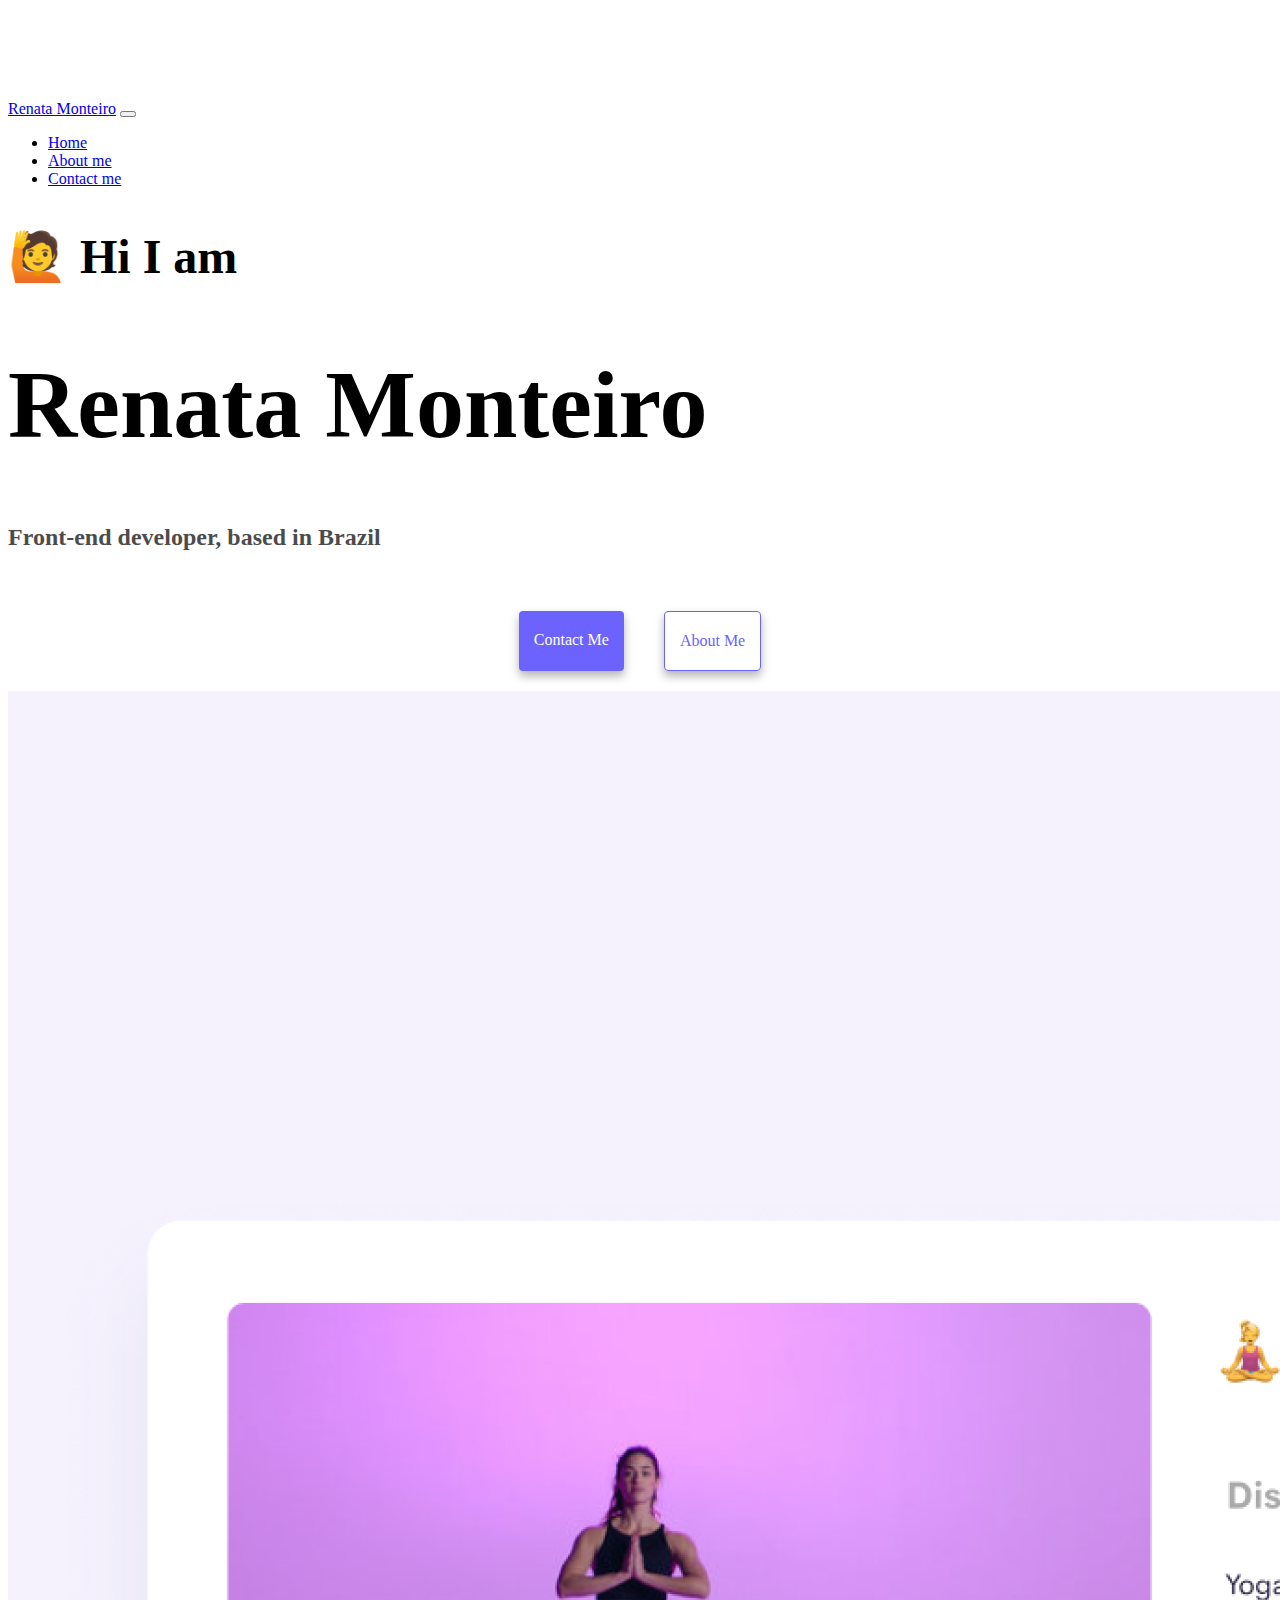
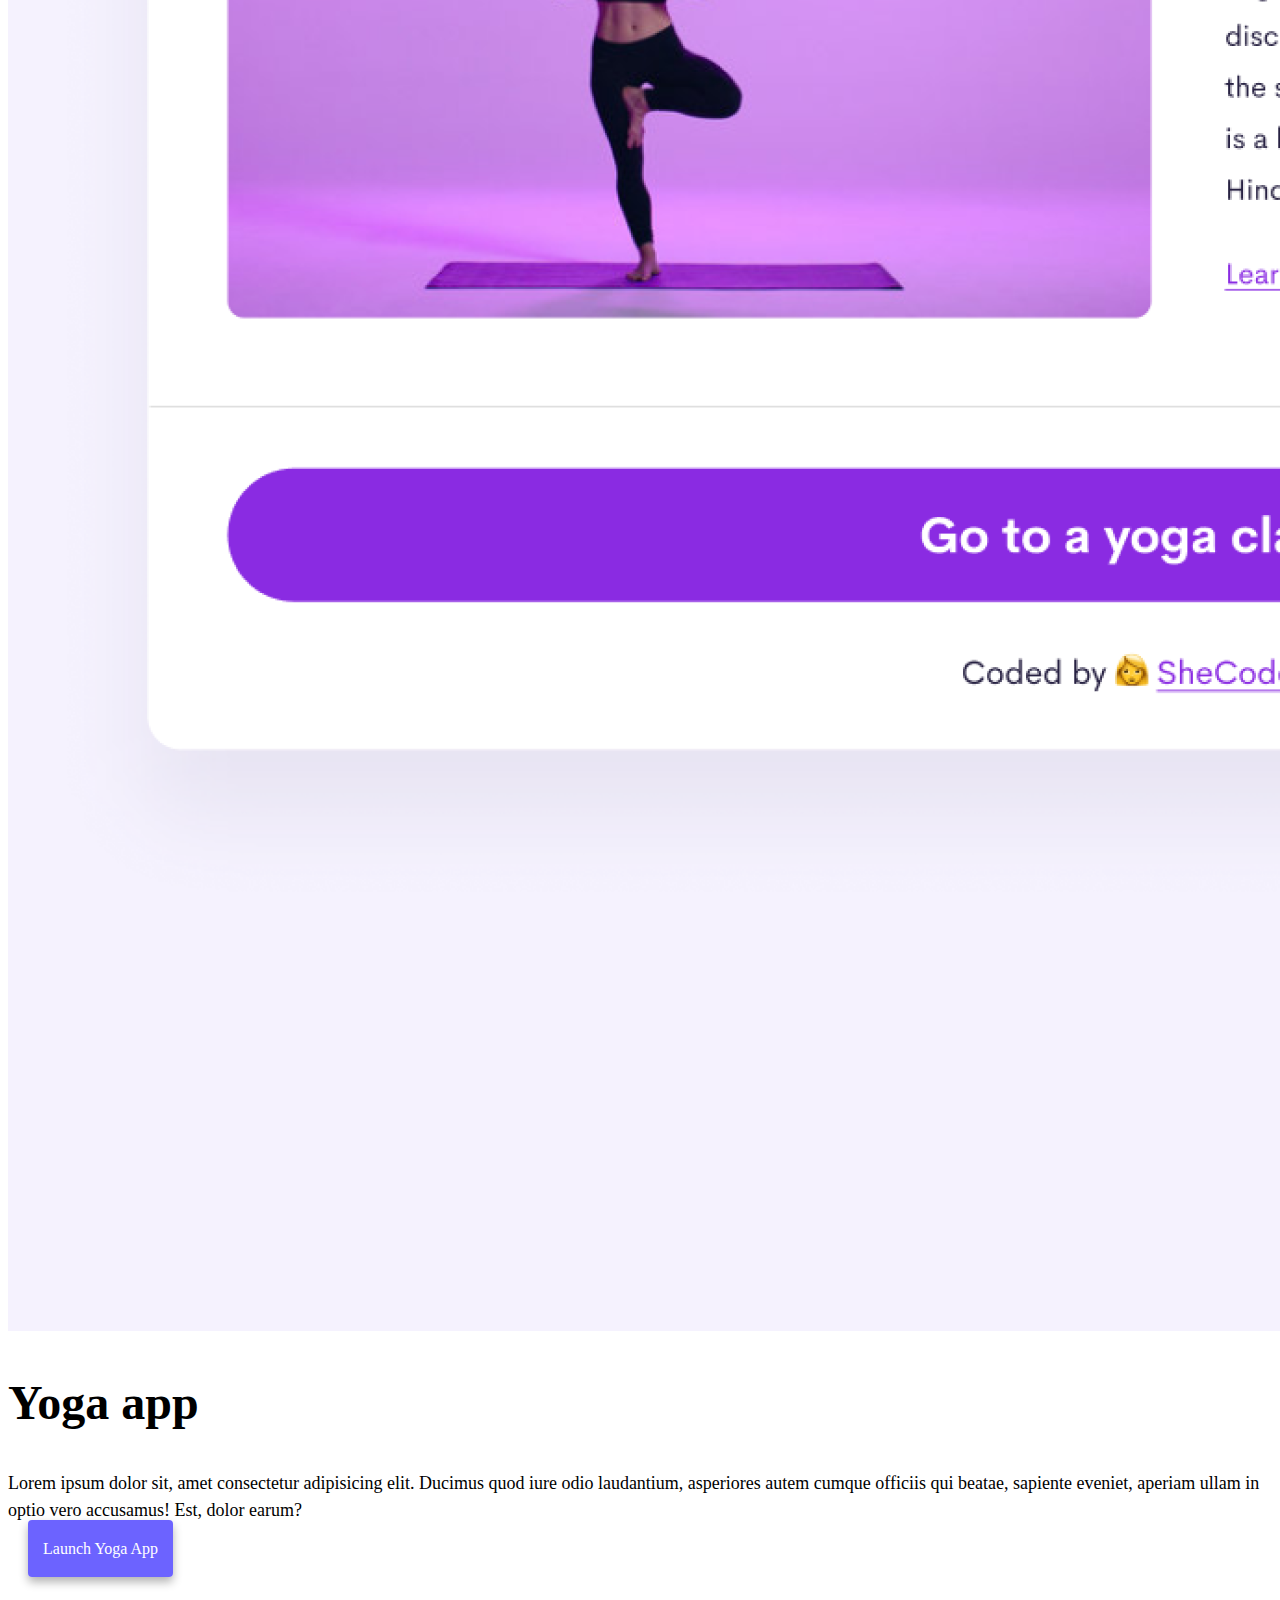
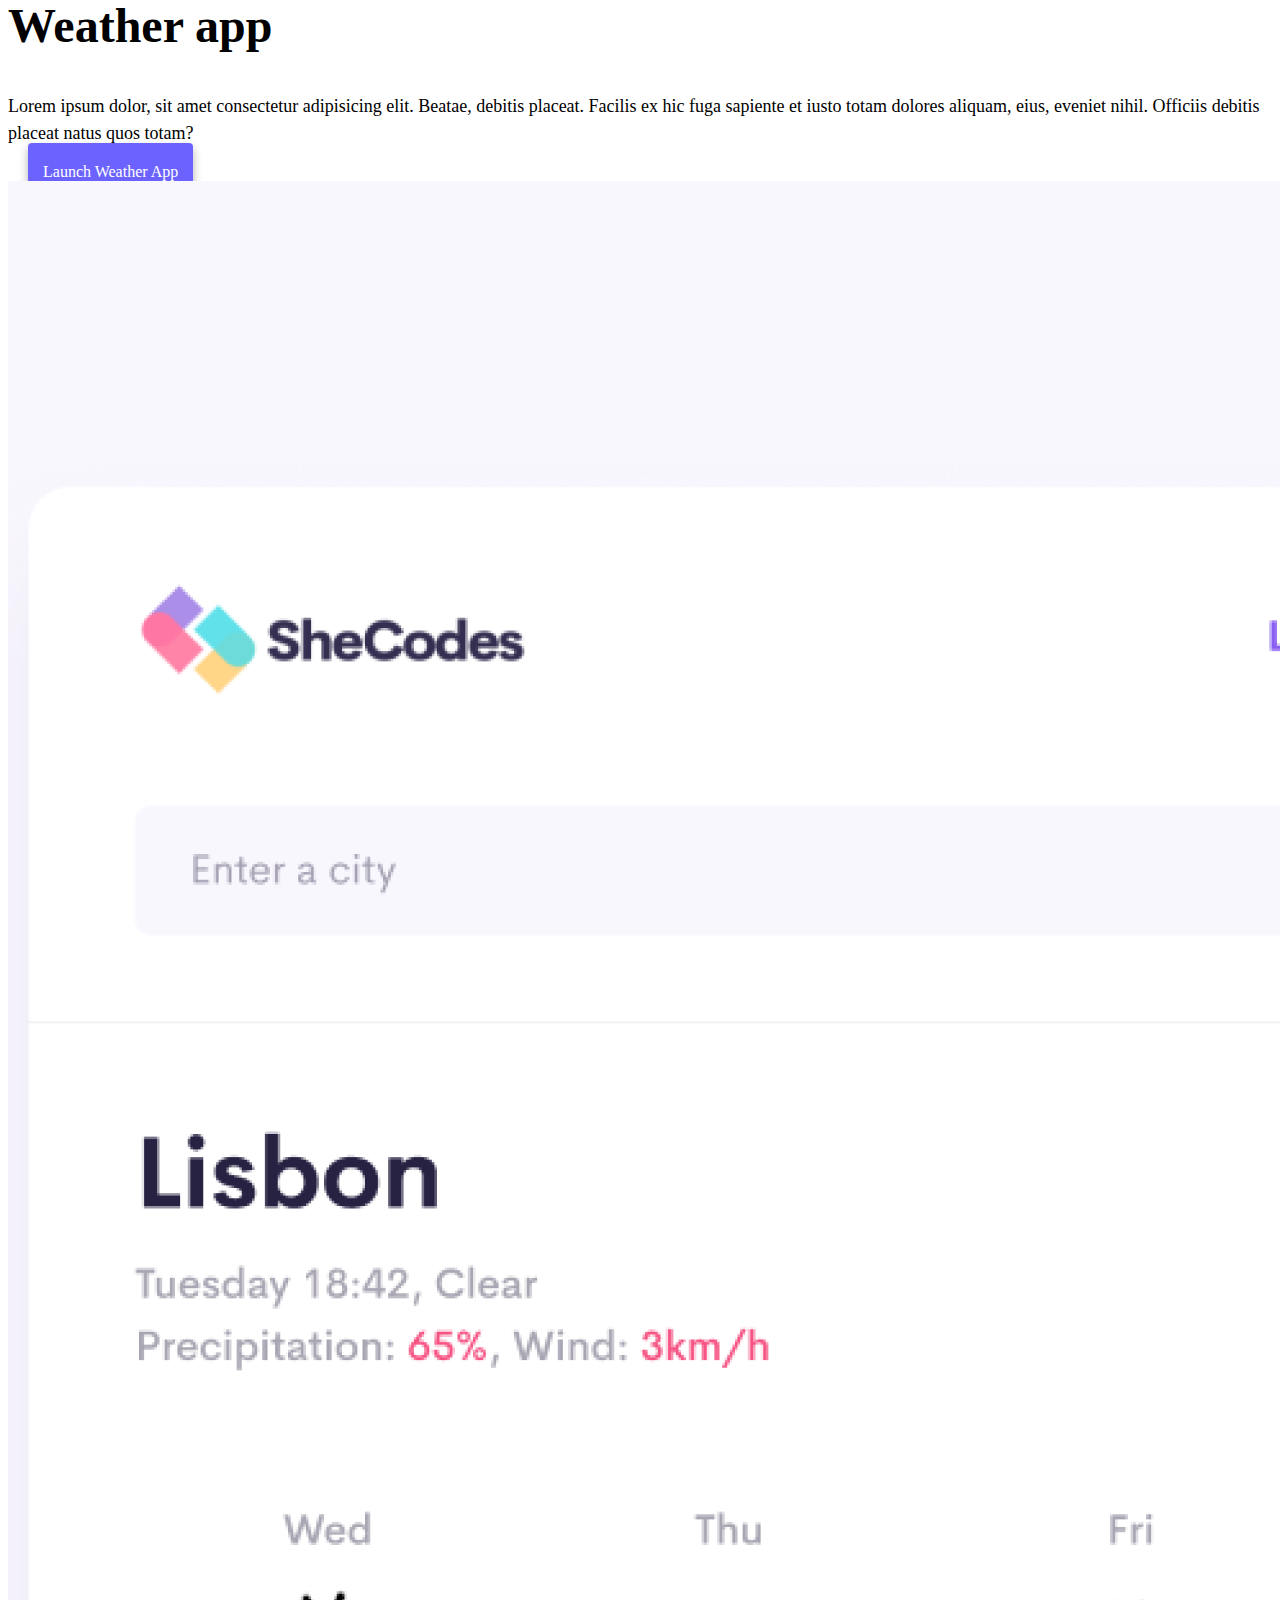
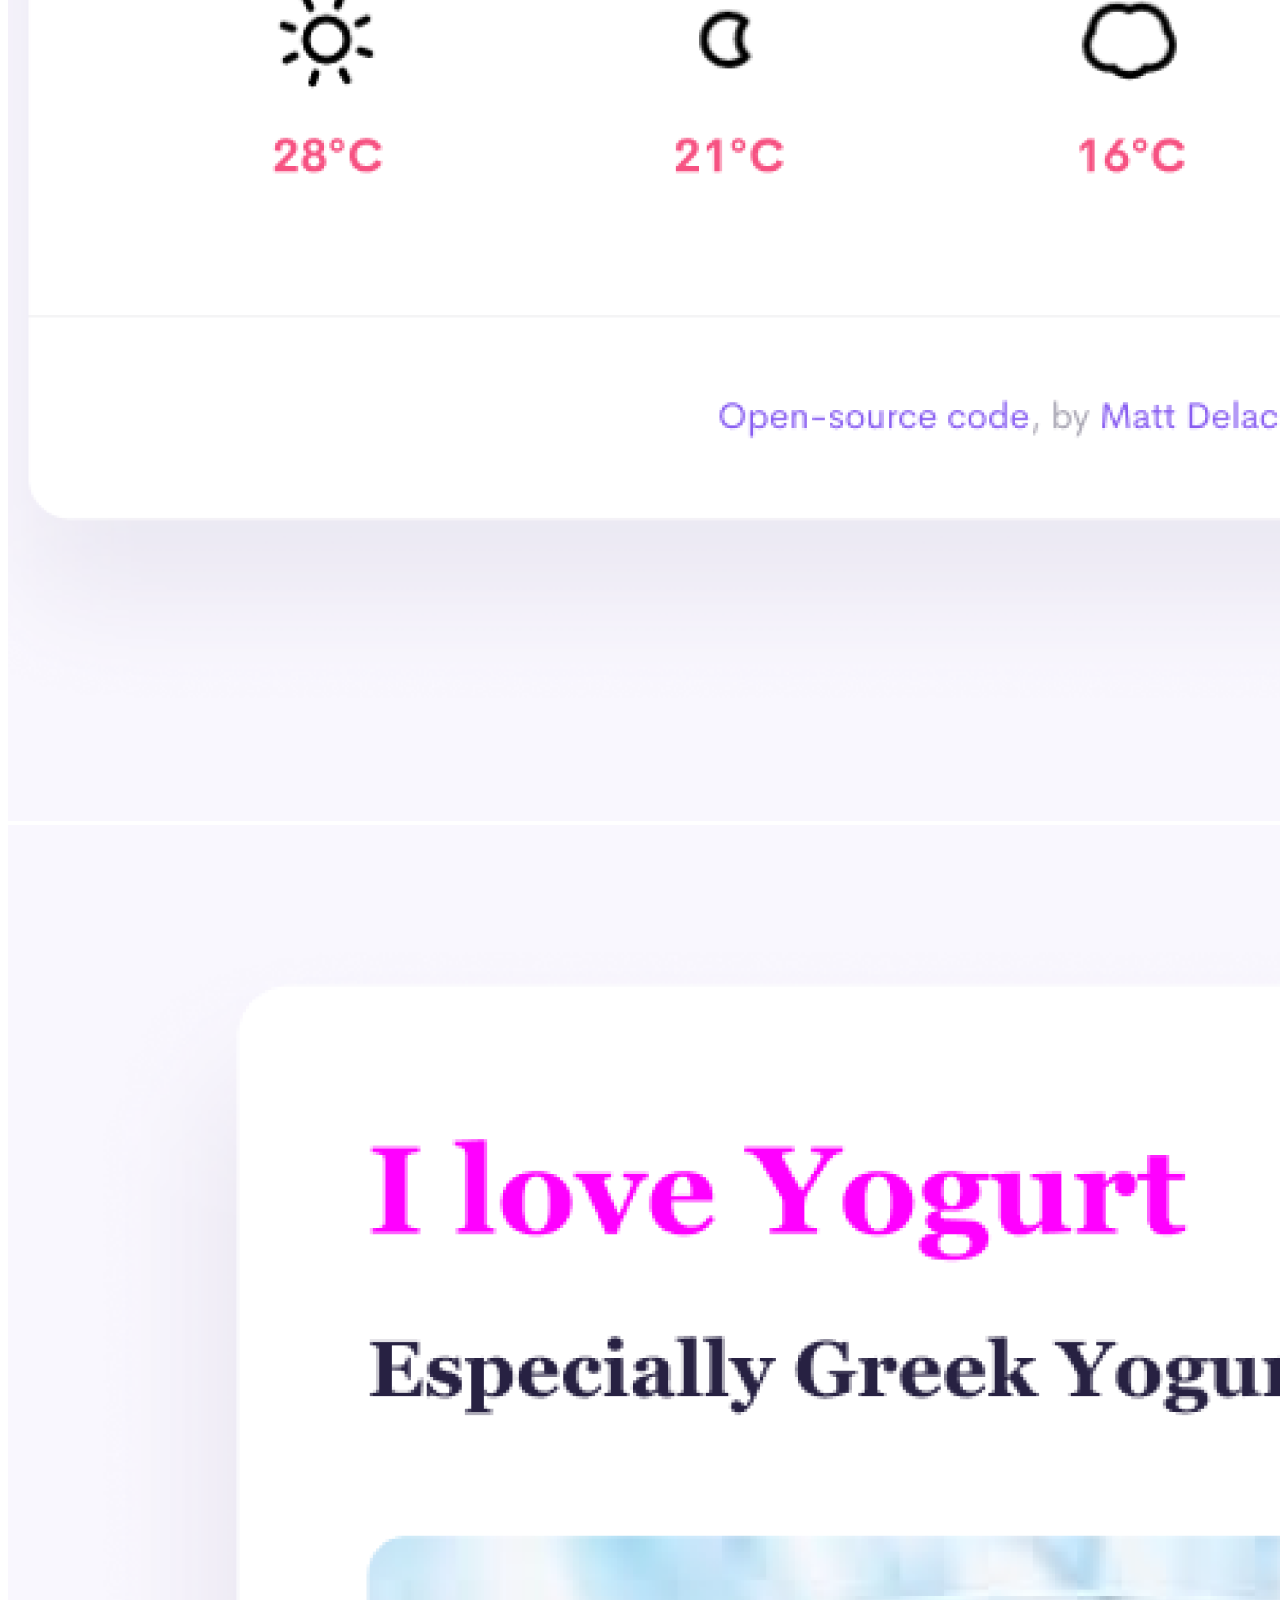
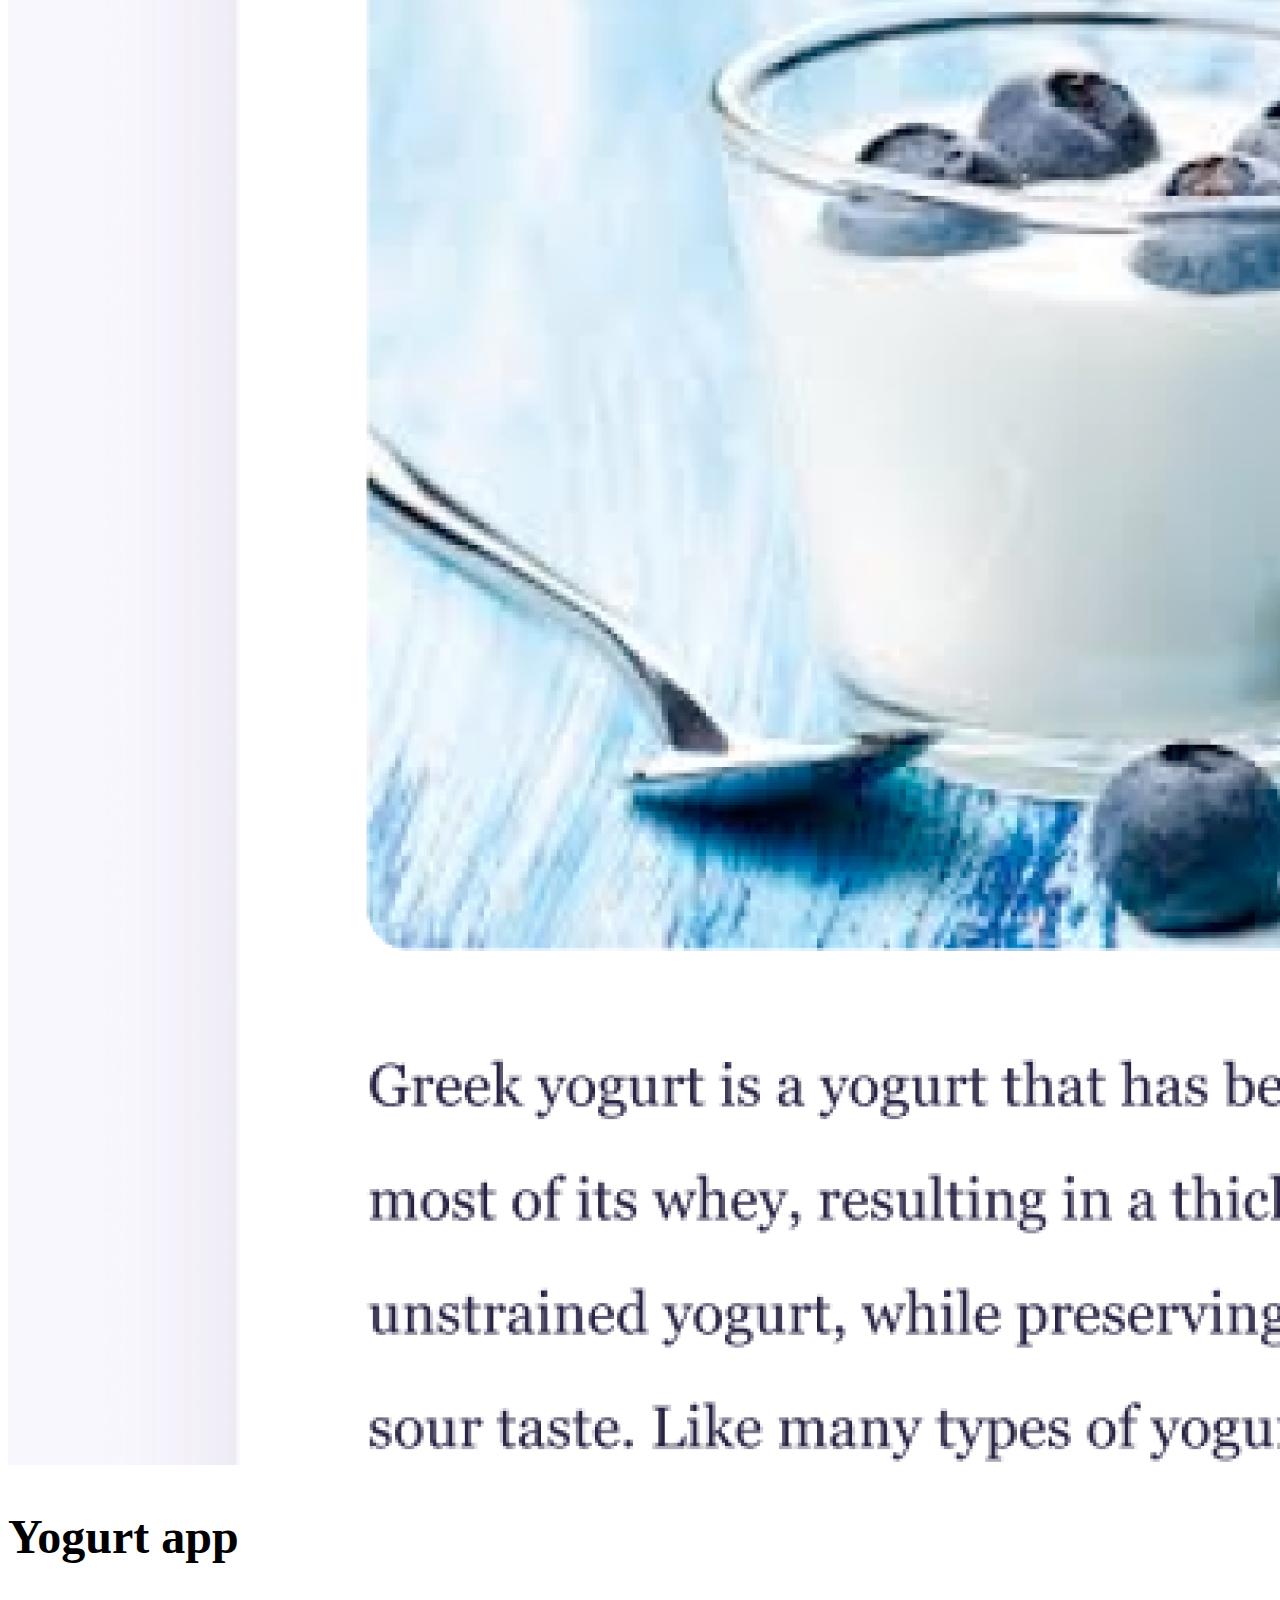
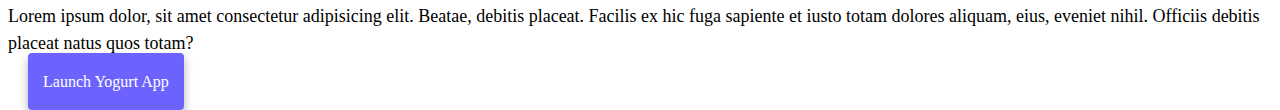
<file: index.html>
<!DOCTYPE html>
<html lang="en">
<head>
    <meta charset="UTF-8">
    <meta http-equiv="X-UA-Compatible" content="IE=edge">
    <meta name="viewport" content="width=device-width, initial-scale=1.0">

    <link href="https://cdn.jsdelivr.net/npm/bootstrap@5.2.2/dist/css/bootstrap.min.css" rel="stylesheet" integrity="sha384-Zenh87qX5JnK2Jl0vWa8Ck2rdkQ2Bzep5IDxbcnCeuOxjzrPF/et3URy9Bv1WTRi" crossorigin="anonymous">
    
    <script src="https://cdn.jsdelivr.net/npm/bootstrap@5.2.2/dist/js/bootstrap.bundle.min.js" integrity="sha384-OERcA2EqjJCMA+/3y+gxIOqMEjwtxJY7qPCqsdltbNJuaOe923+mo//f6V8Qbsw3" crossorigin="anonymous"></script>

    <link rel="stylesheet" href="styles.css">

    <title>Front-end developer - Renata Monteiro</title>
</head>
<body>
    <nav class="navbar navbar-expand-lg bg-light fixed-top">
  <div class="container-fluid">
    <a class="navbar-brand" href="#" title="Homepage">Renata Monteiro</a>
    <button class="navbar-toggler" type="button" data-bs-toggle="collapse" data-bs-target="#navbarNav" aria-controls="navbarNav" aria-expanded="false" aria-label="Toggle navigation">
      <span class="navbar-toggler-icon"></span>
    </button>
    <div class="collapse navbar-collapse" id="navbarNav">
      <ul class="navbar-nav">
        <li class="nav-item">
          <a class="nav-link active" aria-current="page" href="#">Home</a>
        </li>
        <li class="nav-item">
          <a class="nav-link" href="aboutme.html">About me</a>
        </li>
        <li class="nav-item">
          <a class="nav-link" href="aboutme.html#contactme">Contact me</a>
        </li>        
      </ul>
    </div>
  </div>
</nav>

    <h2 class="text-center h2text">🙋 Hi I am</h2>
    <h1 class="text-center h1text">Renata Monteiro</h1>
    <h3 class="text-center">Front-end developer, based in Brazil</h3>

    <div class="buttons-about-contact">
        <a href="aboutme.html#contactme" class="button-contact" title="Contact Renata Monteiro">Contact Me</a>
        <a href="aboutme.html" class="button-about" title="About Renata Monteiro">About Me</a>
    </div>
    <div class="container">
        <div class="row mt-5">
            <div class="col-md-6"><img src="l3jP-yoga.png" class="img-fluid rounded indeximg" alt="yoga app"></div>
            <div class="col-md-6">
                <h2 class="mb-3 h2text">Yoga app</h2>
                <p>Lorem ipsum dolor sit, amet consectetur adipisicing elit. Ducimus quod iure odio laudantium, asperiores autem cumque officiis qui beatae, sapiente eveniet, aperiam ullam in optio vero accusamus! Est, dolor earum?
                </p>
                <div class="mt-5">
                    <a href="#" class="button-app">Launch Yoga App</a>
                </div>
            </div>
        </div>
        <div class="row mt-5">
            <div class="col-md-6">
                <h2 class="mb-3 h2text">Weather app</h2>
                <p>
                    Lorem ipsum dolor, sit amet consectetur adipisicing elit. Beatae, debitis placeat. Facilis ex hic fuga sapiente et iusto totam dolores aliquam, eius, eveniet nihil. Officiis debitis placeat natus quos totam?
                </p>
                <div class="mb-5 mt-5">
                    <a href="#" class="button-app">Launch Weather App</a>
                </div>
            </div>
            <div class="col-md-6"><img src="jxM9-weather.png" class="img-fluid rounded indeximg" alt="weather app"></div>
        </div>    
        <div class="row mt-5">
            <div class="col-md-6"><img src="WgM8-yogurt.png" class="img-fluid rounded indeximg" alt="yogurt app"></div>
            <div class="col-md-6">
                <h2 class="mb-3 h2text">Yogurt app</h2>
                <p>
                    Lorem ipsum dolor, sit amet consectetur adipisicing elit. Beatae, debitis placeat. Facilis ex hic fuga sapiente et iusto totam dolores aliquam, eius, eveniet nihil. Officiis debitis placeat natus quos totam?
                </p>
                <div class="mb-5 mt-5">
                    <a href="#" class="button-app">Launch Yogurt App</a>
                </div>
            </div>
        </div>
    </div>
</body>
</html>
</file>
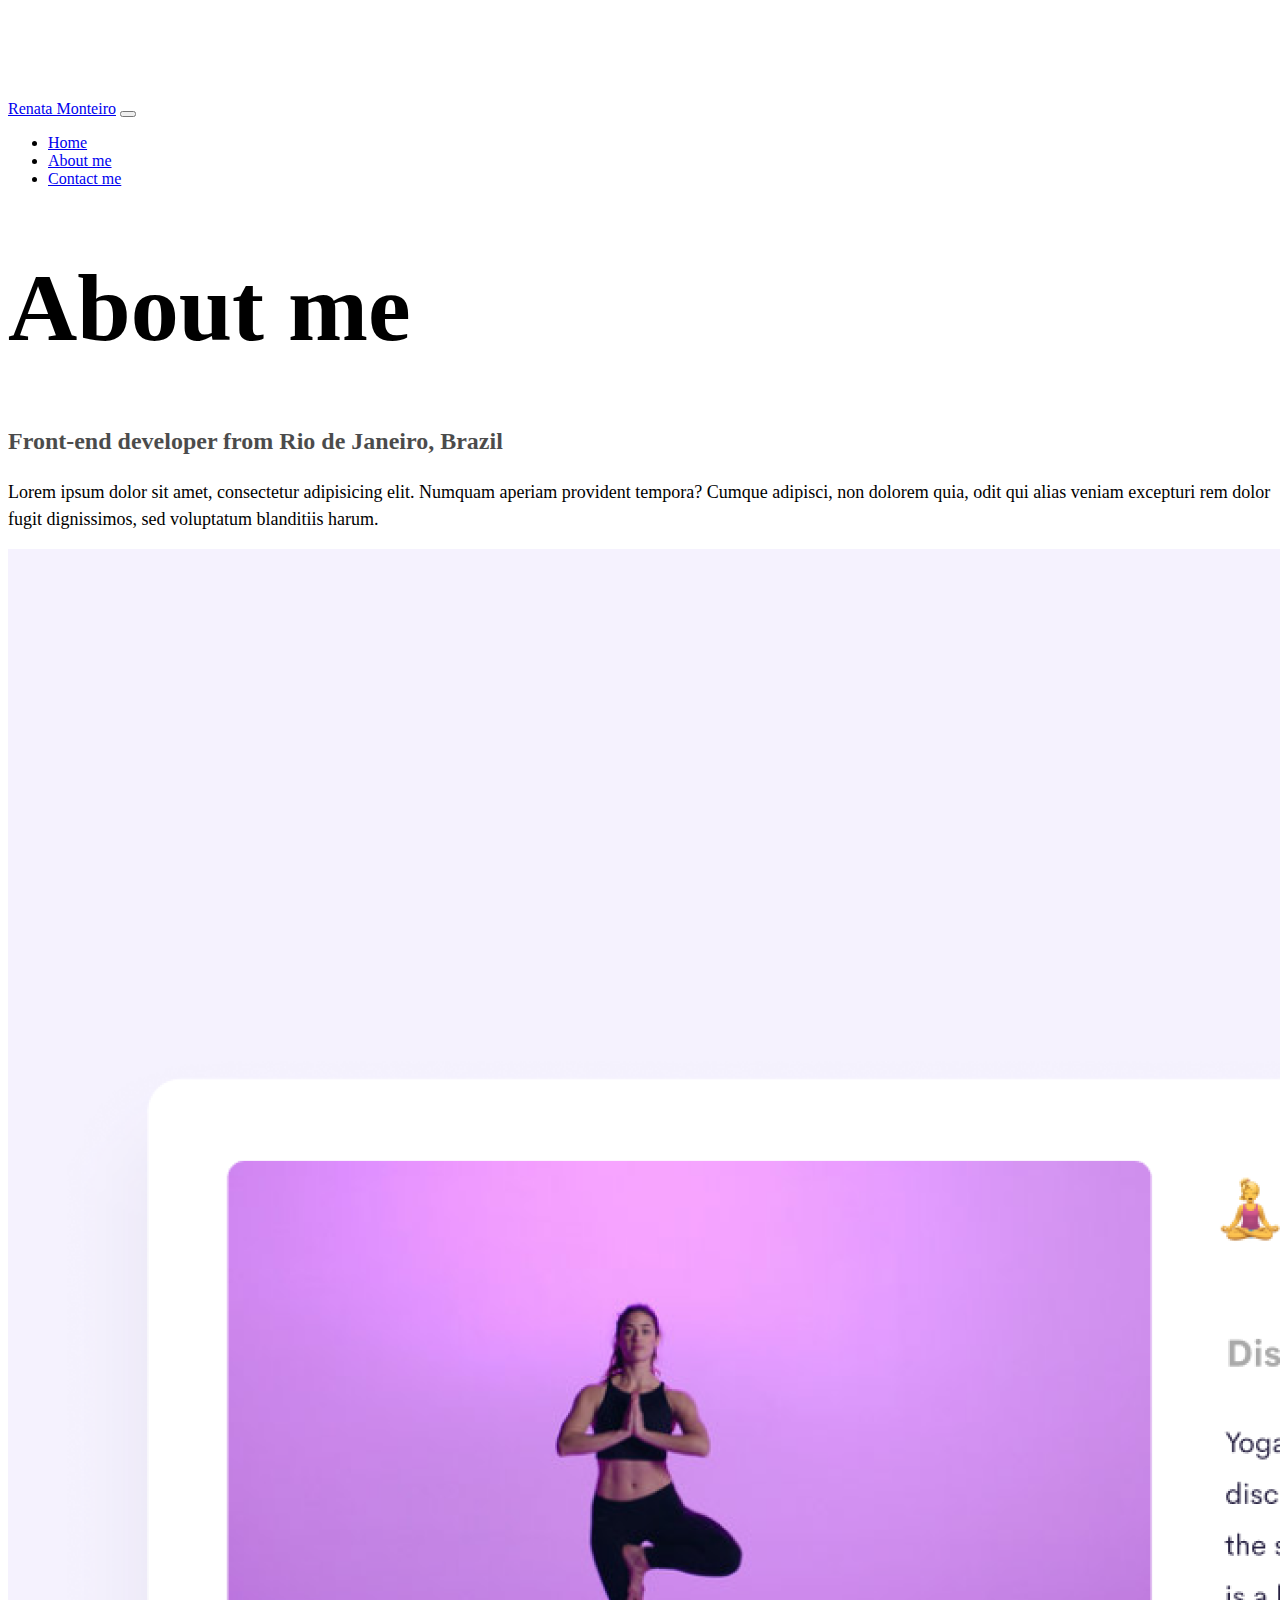
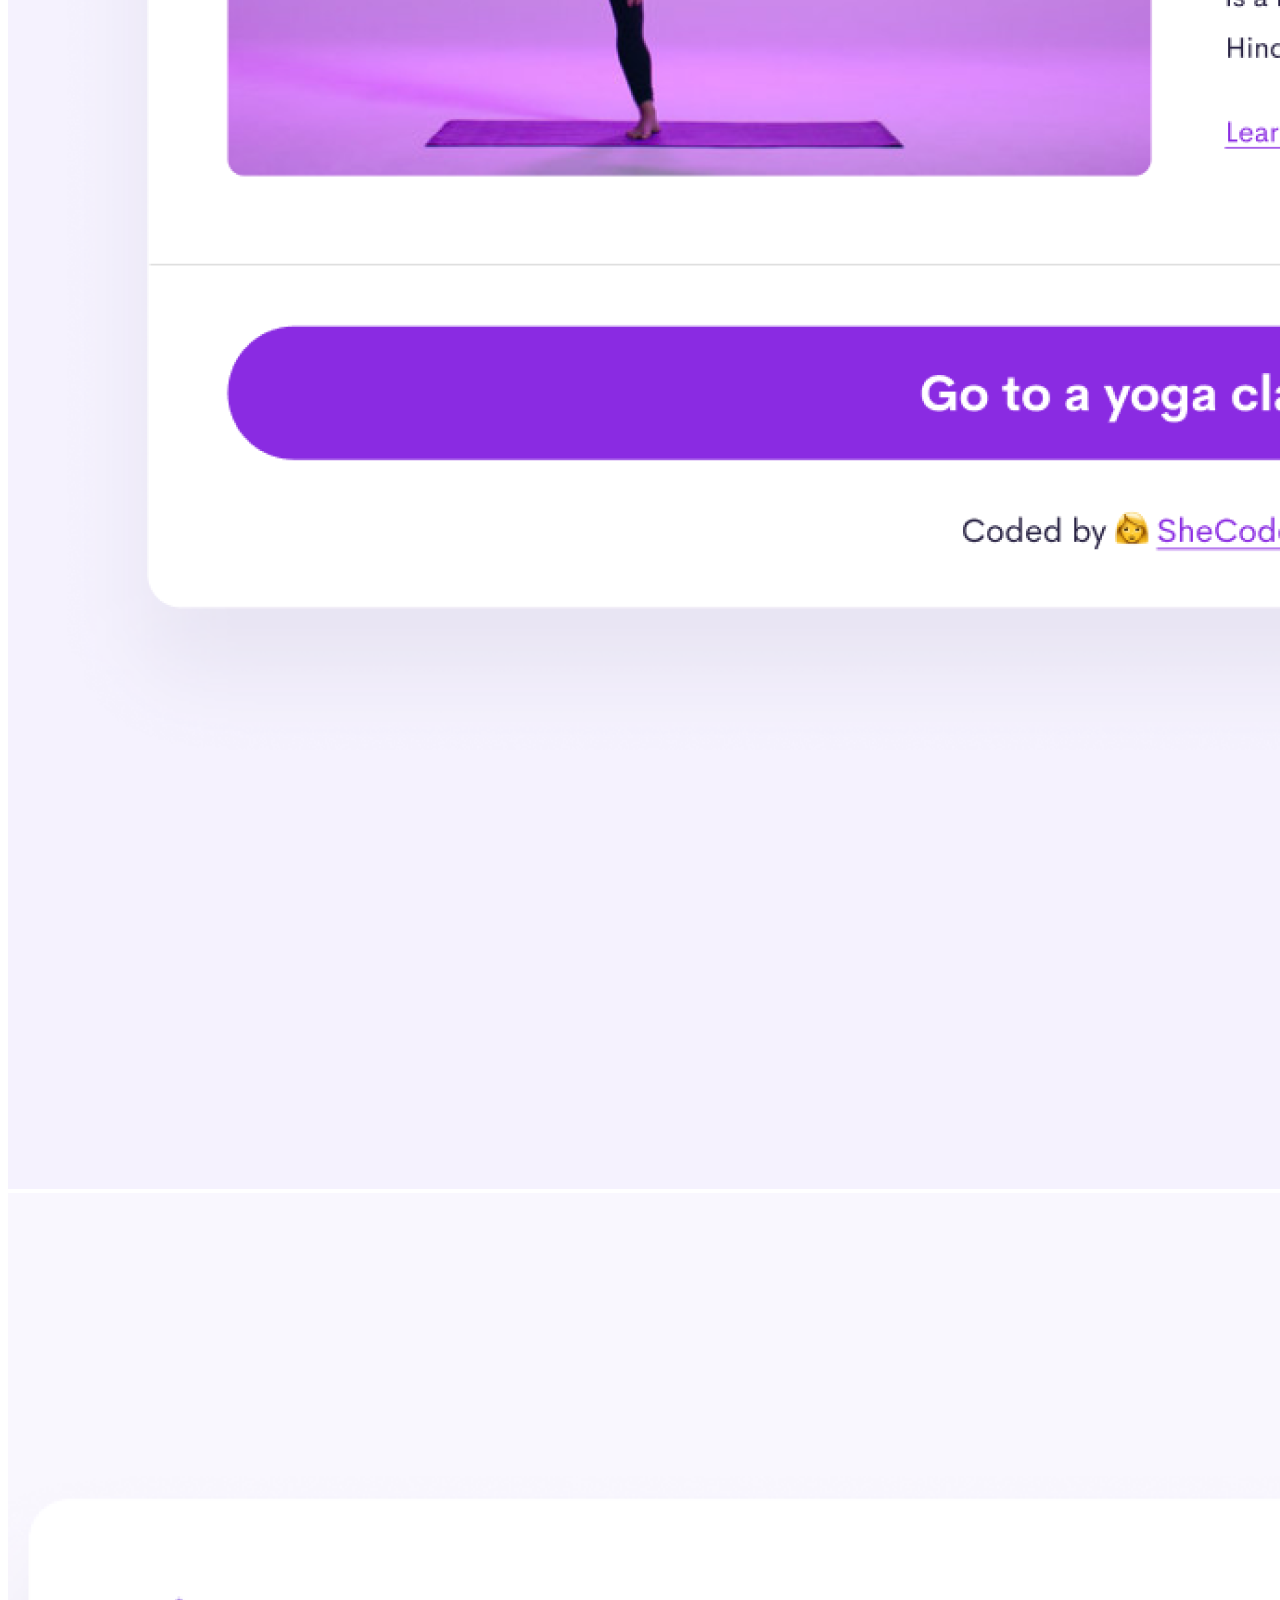
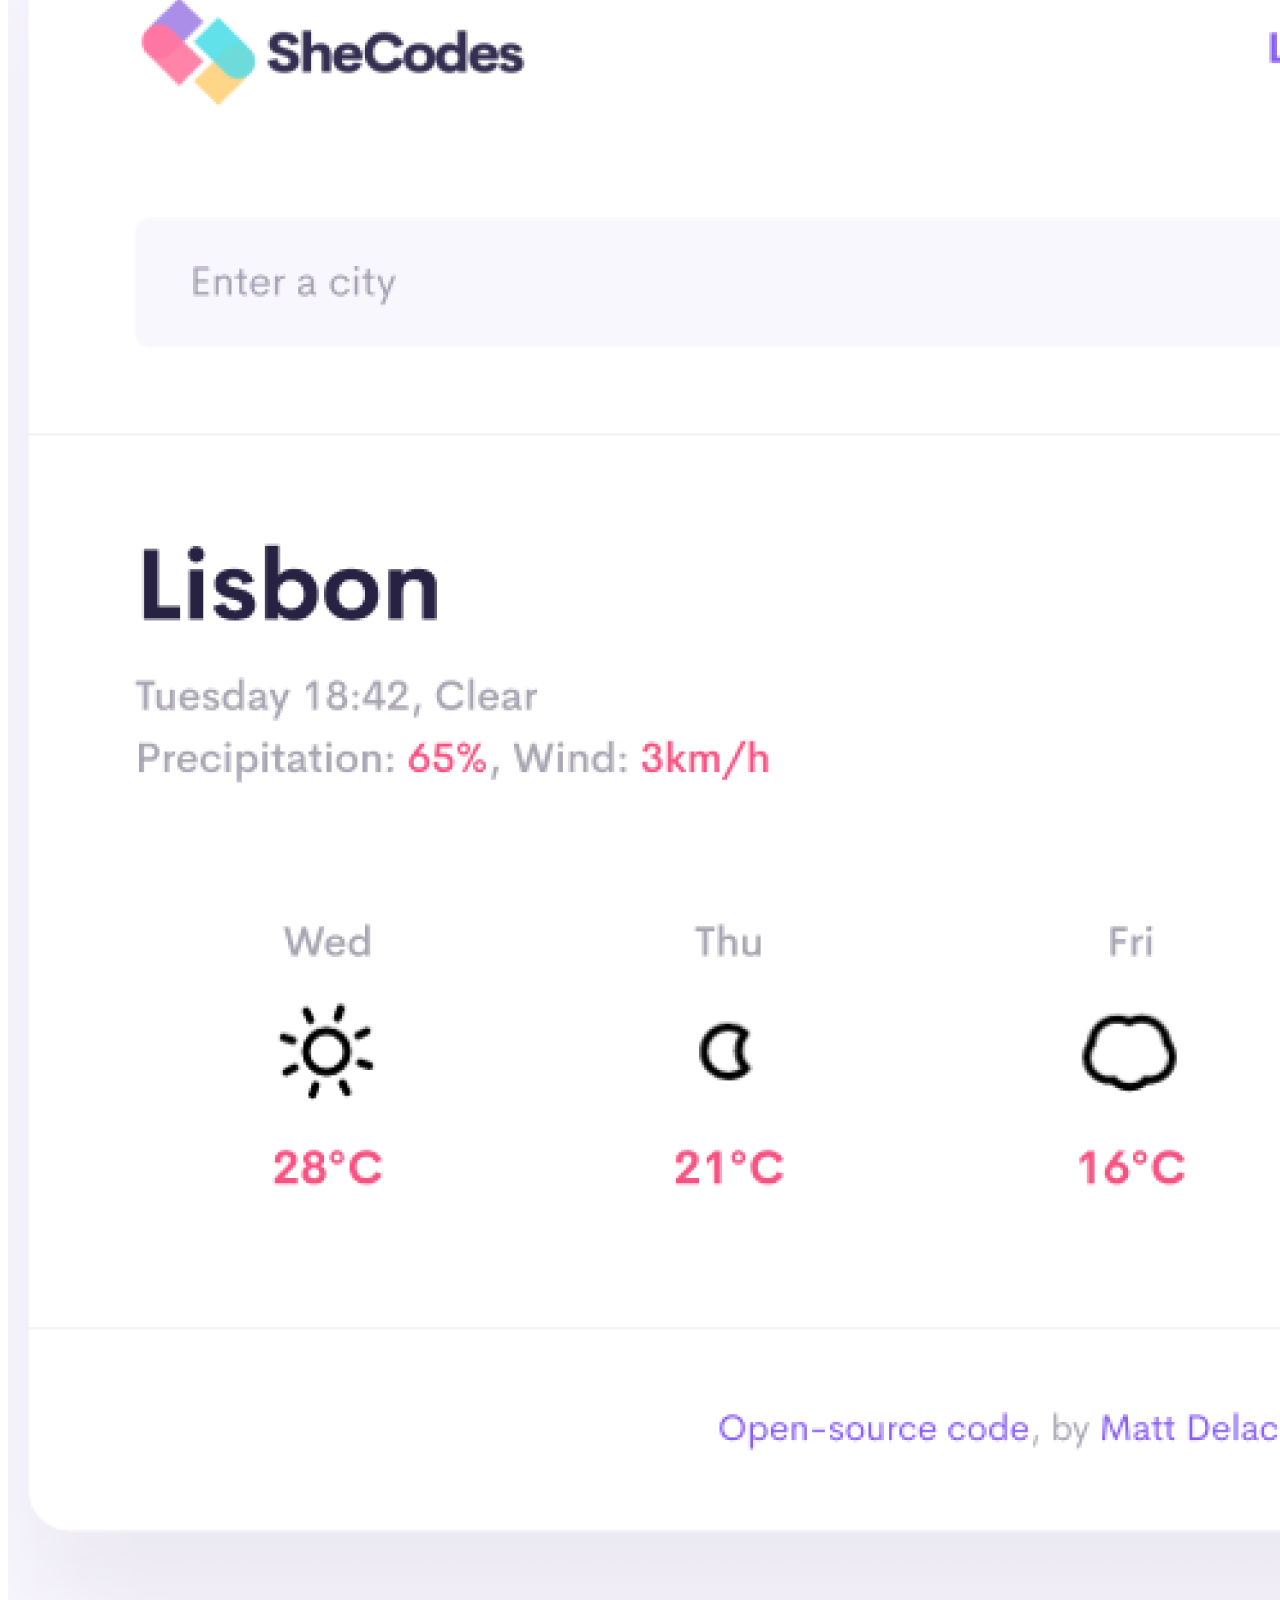
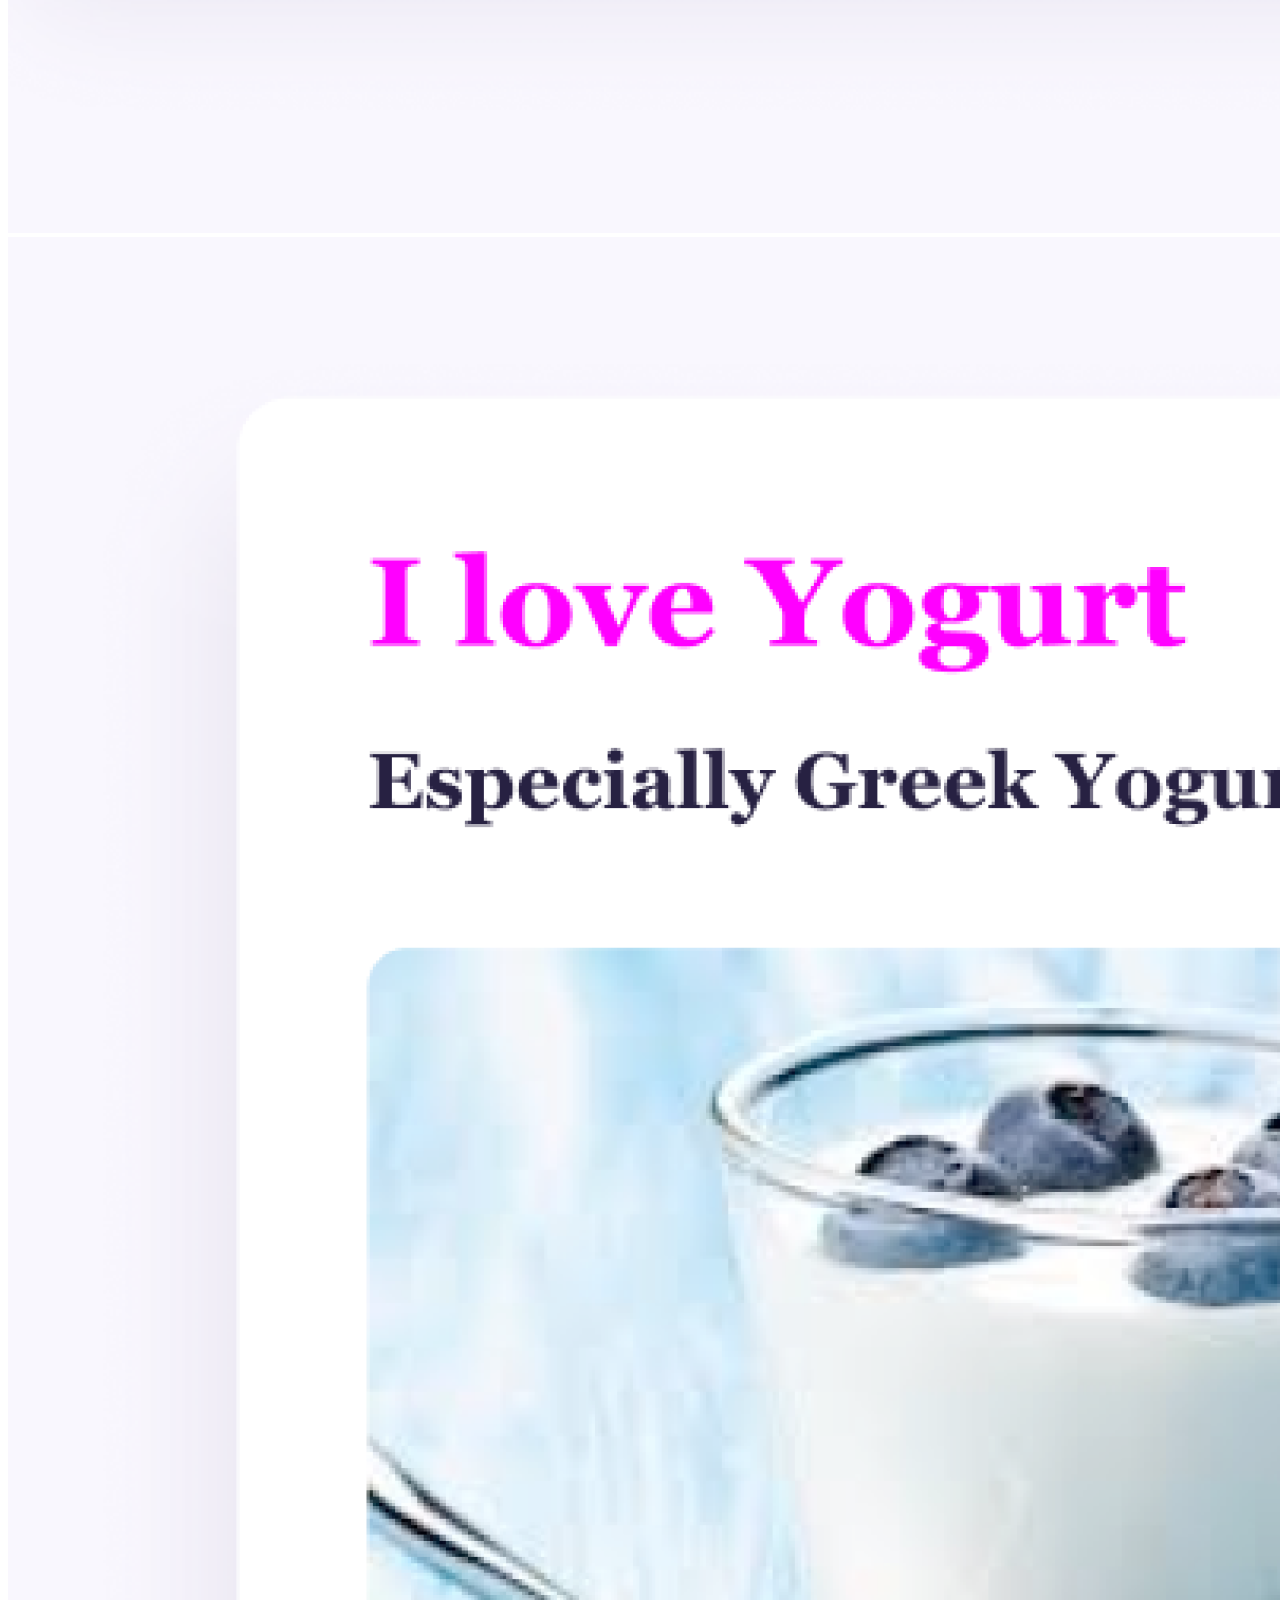
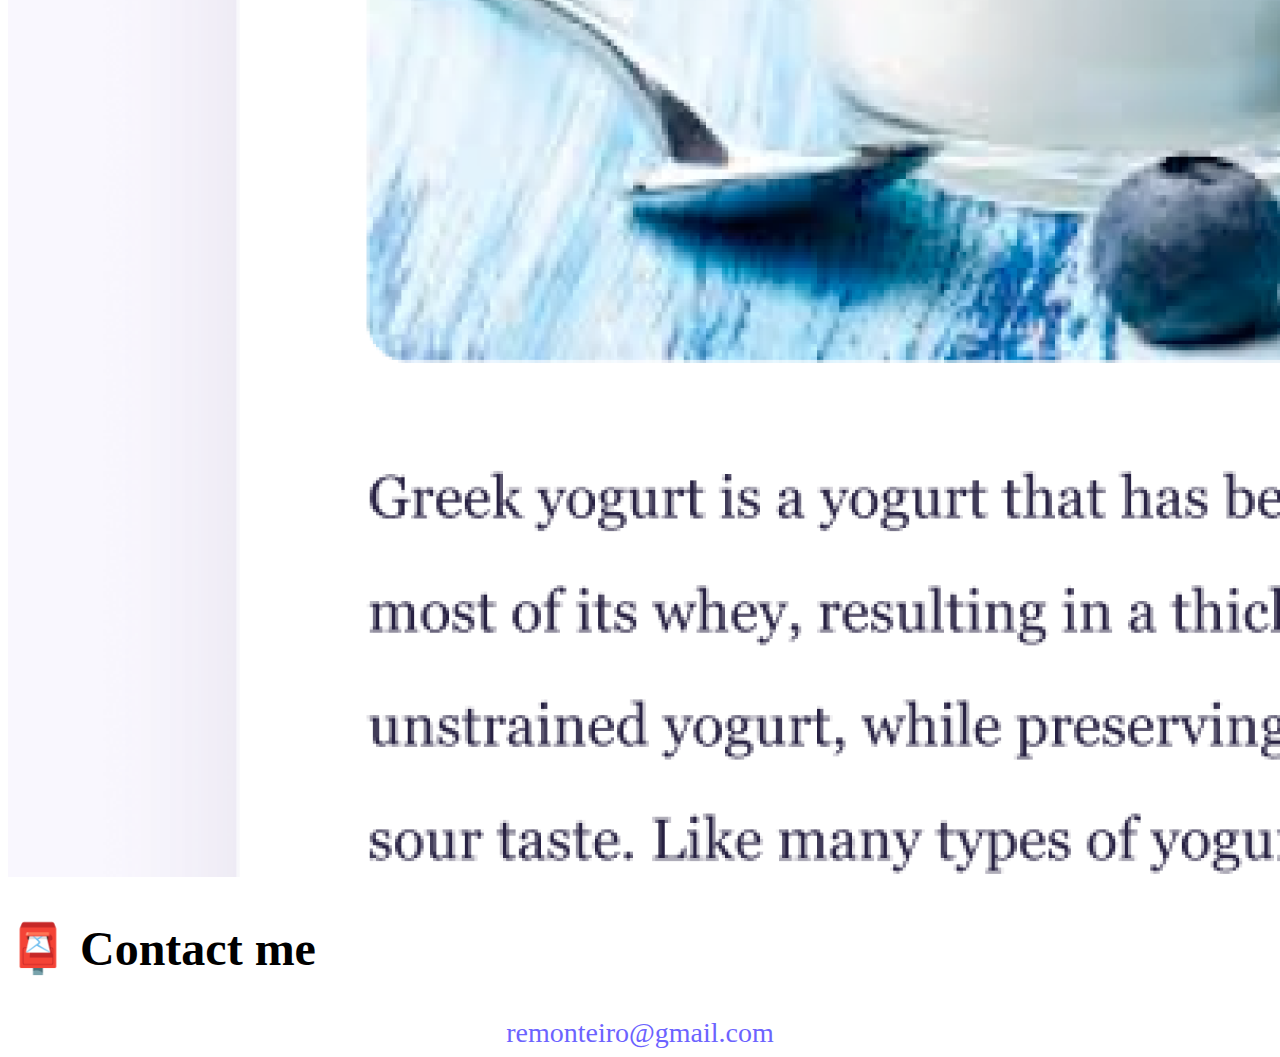
<file: aboutme.html>
<!DOCTYPE html>
<html lang="en">
<head>
    <meta charset="UTF-8">
    <meta name="description" content="Renata de Assis Monteiro is a junior front-end developer based in Brazil, Rio de Janeiro, check out her projects and contact her for job inquiries">
    <meta http-equiv="X-UA-Compatible" content="IE=edge">
    <meta name="viewport" content="width=device-width, initial-scale=1.0">
    <link href="https://cdn.jsdelivr.net/npm/bootstrap@5.2.2/dist/css/bootstrap.min.css" rel="stylesheet" integrity="sha384-Zenh87qX5JnK2Jl0vWa8Ck2rdkQ2Bzep5IDxbcnCeuOxjzrPF/et3URy9Bv1WTRi" crossorigin="anonymous">
    
    <script src="https://cdn.jsdelivr.net/npm/bootstrap@5.2.2/dist/js/bootstrap.bundle.min.js" integrity="sha384-OERcA2EqjJCMA+/3y+gxIOqMEjwtxJY7qPCqsdltbNJuaOe923+mo//f6V8Qbsw3" crossorigin="anonymous"></script>

    <link rel="stylesheet" href="styles.css">

    <title>About Renata Monteiro</title>
</head>
<body>
    <nav class="navbar navbar-expand-lg bg-light fixed-top">
  <div class="container-fluid">
    <a class="navbar-brand" href="index.html" title="Homepage">Renata Monteiro</a>
    <button class="navbar-toggler" type="button" data-bs-toggle="collapse" data-bs-target="#navbarNav" aria-controls="navbarNav" aria-expanded="false" aria-label="Toggle navigation">
      <span class="navbar-toggler-icon"></span>
    </button>
    <div class="collapse navbar-collapse" id="navbarNav">
      <ul class="navbar-nav">
        <li class="nav-item">
          <a class="nav-link active" aria-current="page" href="index.html">Home</a>
        </li>
        <li class="nav-item">
          <a class="nav-link" href="#">About me</a>
        </li>
        <li class="nav-item">
          <a class="nav-link" href="aboutme.html#contactme">Contact me</a>
        </li>        
      </ul>
    </div>
  </div>
</nav>
    
    <h1 class="text-center mb-0 h1text">About me</h1>
    <h3 class="text-center">Front-end developer from Rio de Janeiro, Brazil</h3>

    <p class="text-center m-4">Lorem ipsum dolor sit amet, consectetur adipisicing elit. Numquam aperiam provident tempora? Cumque adipisci, non dolorem quia, odit qui alias veniam excepturi rem dolor fugit dignissimos, sed voluptatum blanditiis harum.</p>
    
    <div class="container">
        <div class="row">
            <div class="col-sm-4">
                <img src="l3jP-yoga.png" class="img-fluid p-2 shadow rounded" alt="yoga app"></div>
            <div class="col-sm-4">
                <img src="jxM9-weather.png" class="img-fluid p-2 shadow rounded" alt="weather app"></div>
            <div class="col-sm-4"><img src="WgM8-yogurt.png" class="img-fluid p-2 shadow rounded" alt="yogurt app"></div>
        </div>
    </div>
    <div id="contactme" class="mt-5">
        <h2 class="text-center h2text">📮 Contact me</h2>
        <a href="mailto:remonteiro@gmail.com" class="mail">remonteiro@gmail.com</a>
    </div>
</body>
</html>
</file>
<file: styles.css>
:root{
    --primary-color: #6c63ff;
    --secundary-color: #f5f2fe;
    --box-shadow: 0 5px 10px rgba(0, 0, 0, 0.3);
}
@media (max-width: 576px){
    .h1text{
        font-size: 48px;
    }
    .h2text{
        font-size: 32px;
    }
    h2, p{
        text-align: center;
    }
    .button-app{
        display: block;
        margin: 0 10px;
        text-align: center;
    }
    .indeximg{
        display: none;
    } 
}
body{
    margin-top: 100px;
}
h1{
    font-size: 96px;
}
h2{
    font-size: 48px;
    
}
h3{
    font-size: 24px;
    opacity: 0.7;
}
p {
    font-size: 18px;
    line-height: 1.5;
    margin-top: 0;
    margin-bottom: 1rem;
}
.buttons-about-contact{
    display: flex;
    justify-content: center;
    margin-top: 40px;
}
.button-about, .button-contact, .button-app{
    margin: 20px;
    border-radius: 4px;
    padding: 20px 15px;
    text-decoration: none;
    box-shadow: var(--box-shadow); 
}
.button-contact{
    background-color: var(--primary-color);
    color: white;
}
.button-about{
    color: var(--primary-color);
    border: 1px solid var(--primary-color);
}
.button-app{
    background-color: var(--primary-color);
    color: white;
}
.mail{
    display: flex;
    justify-content: center;
    color: var(--primary-color);
    text-decoration: none;
    font-size: 28px;
}
</file>
